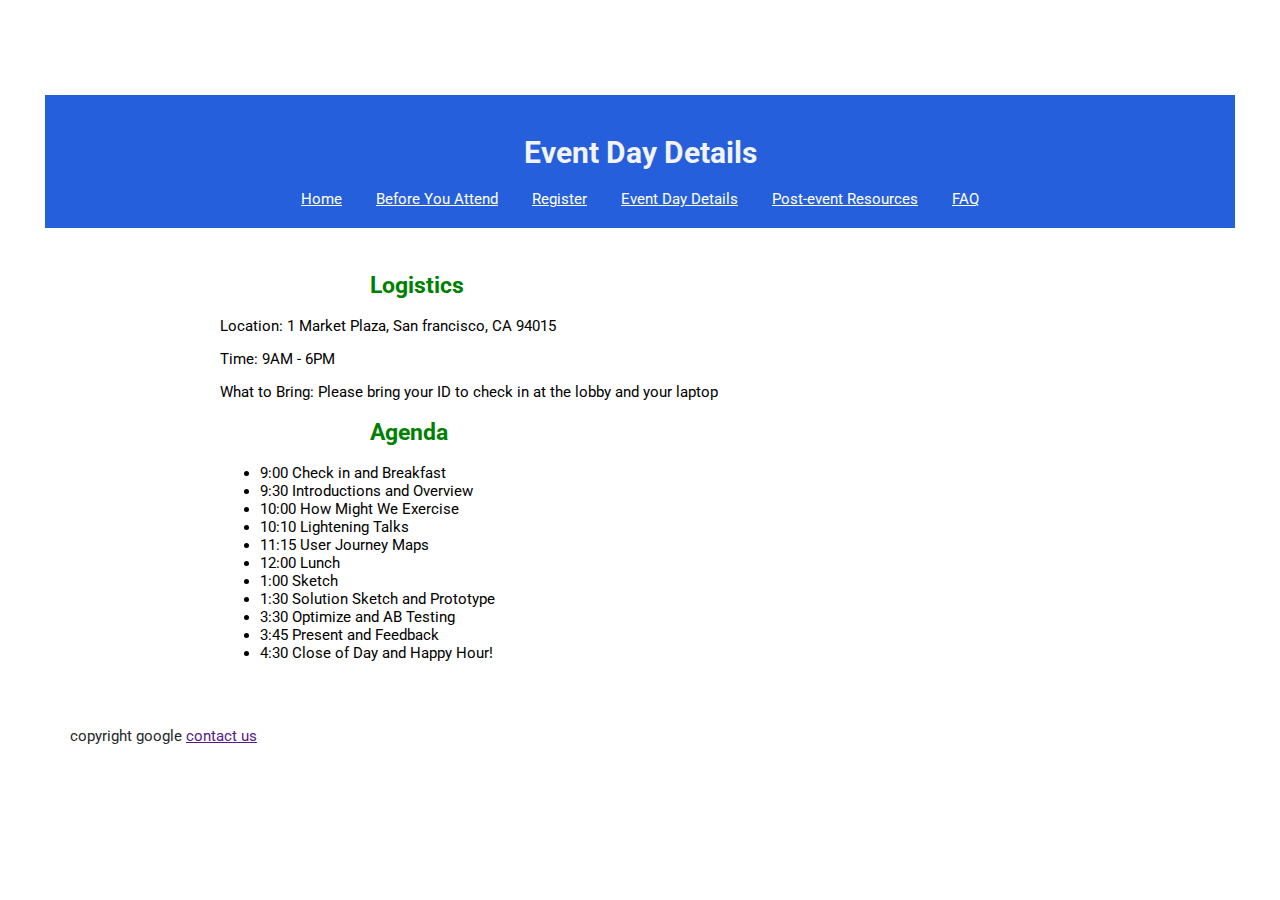
<file: Final_Project/index.html>
<!doctype html>
<html lang="en">
<head>
  <meta charset="utf-8">
  <meta http-equiv="x-ua-compatible" content="ie=edge">
  <meta name="viewport" content="width=device-width, initial-scale=1">
  <title>Mobile UX Design Sprint</title>
  <link rel="apple-touch-icon" href="apple-touch-icon.png">
  <link rel="shortcut icon" href="favicon.ico" type="image/x-icon" />

  <link rel="stylesheet" href="css/normalize.css">
  <link rel="stylesheet" href="css/main.css">
</head>
<body>

  <header>
    <h1>Event Day Details</h1>
  <nav>
    <a href="">Home</a>
    <a href="">Before You Attend</a>
    <a href="">Register</a>
    <a href="">Event Day Details</a>
    <a href="">Post-event Resources</a>
    <a href="">FAQ</a>
</nav>
</header>
<main>
<div class="logistics">
<h2>Logistics</h2>
<div>
  <p>Location: 1 Market Plaza, San francisco, CA 94015</p>
  <p>Time: 9AM - 6PM</p>
  <p>What to Bring: Please bring your ID to check in at the lobby and your laptop</p>
</div>
<div class="Agenda">
<div> <h2>Agenda</h2>
  <ul>
    <li>9:00 Check in and Breakfast</li>
    <li>9:30 Introductions and Overview</li>
    <li>10:00 How Might We Exercise</li>
    <li>10:10 Lightening Talks</li>
    <li>11:15 User Journey Maps</li>
    <li>12:00 Lunch</li>
    <li>1:00 Sketch</li>
    <li>1:30 Solution Sketch and Prototype</li>
    <li>3:30 Optimize and AB Testing</li>
    <li>3:45 Present and Feedback</li>
    <li>4:30 Close of Day and Happy Hour!</li>
  </ul>
  </div>
</main>
<footer>copyright google <a href="">contact us</a></footer>
  <!-- Add your site content here. Keep it pretty and use indentation :) -->

  <!-- HINT: Need to link to another page? Create a file with an html extension in your main project folder. -->
  <!-- Then link to it using an anchor. for example: <a href="blog.html">Blog</a> -->



  <script src="js/jquery-1.12.0.min.js"></script>
  <script src="js/main.js"></script>
</body>
</html>
</file>
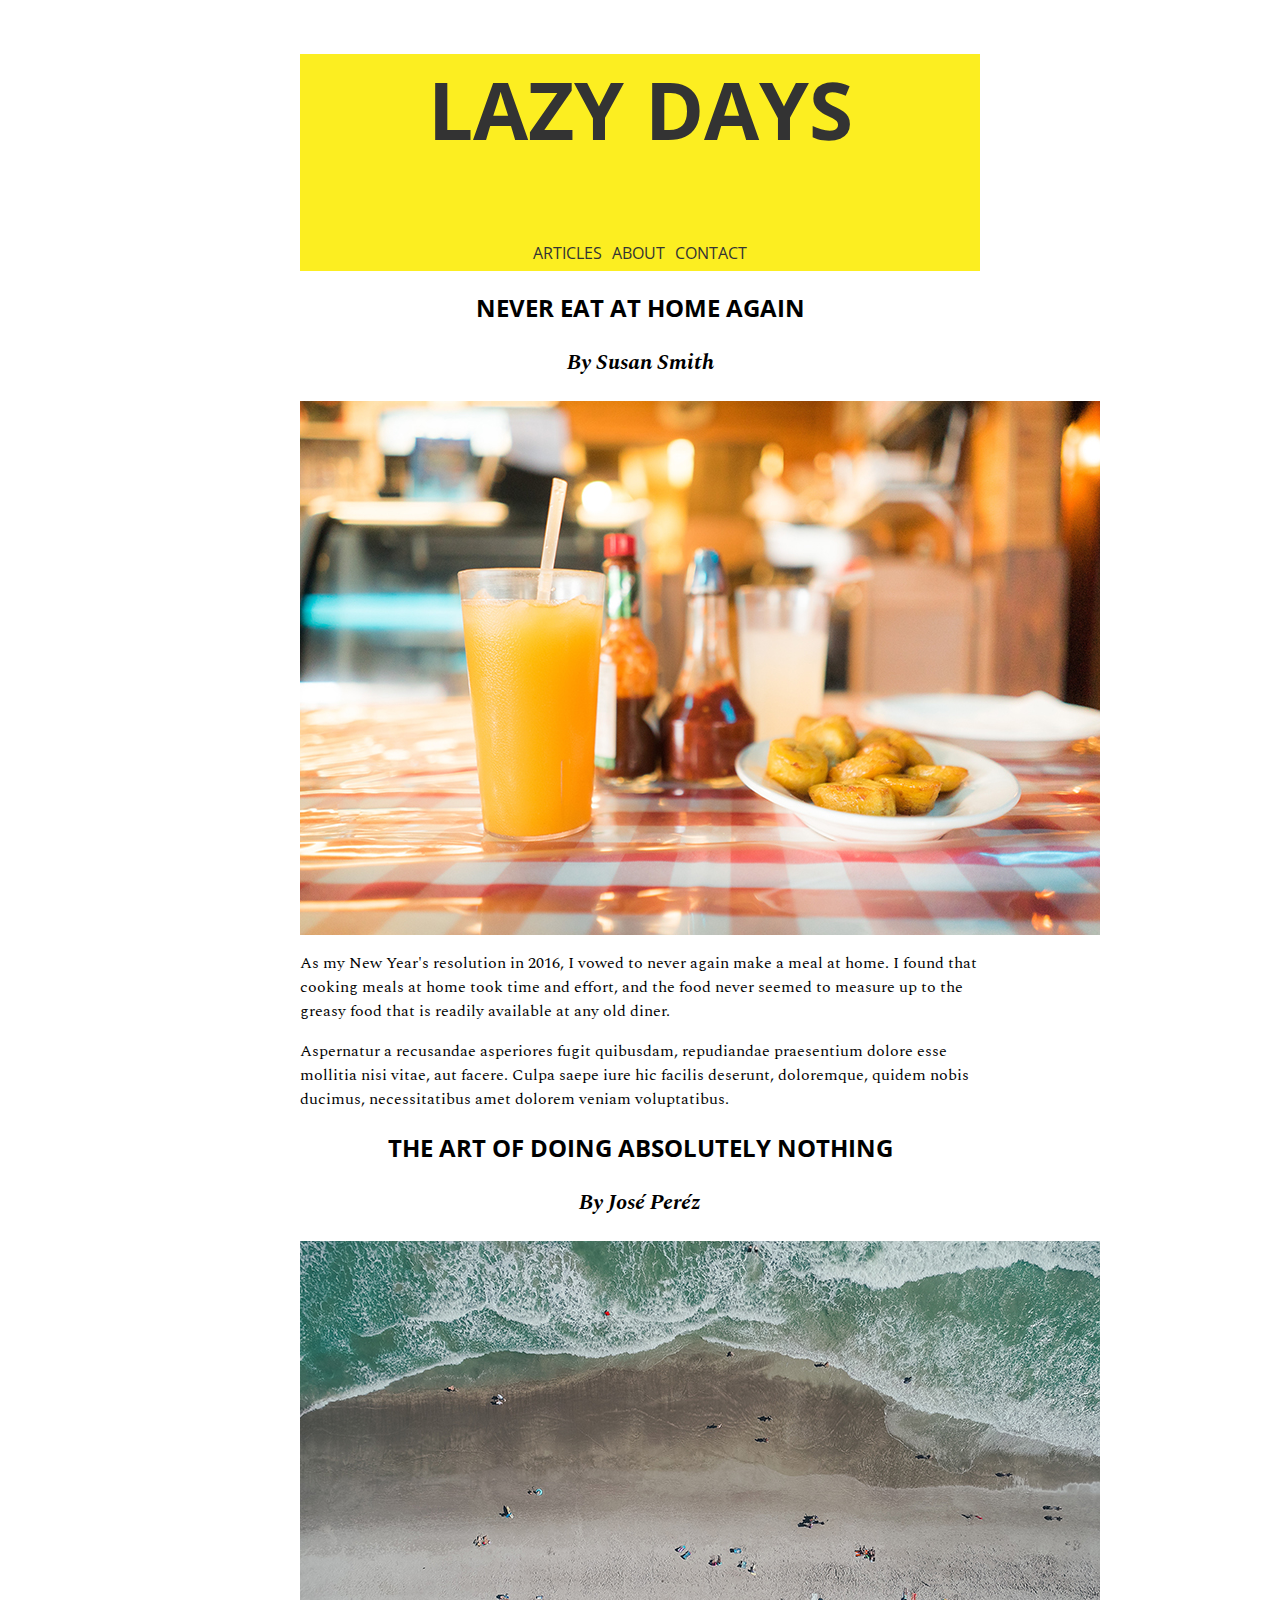
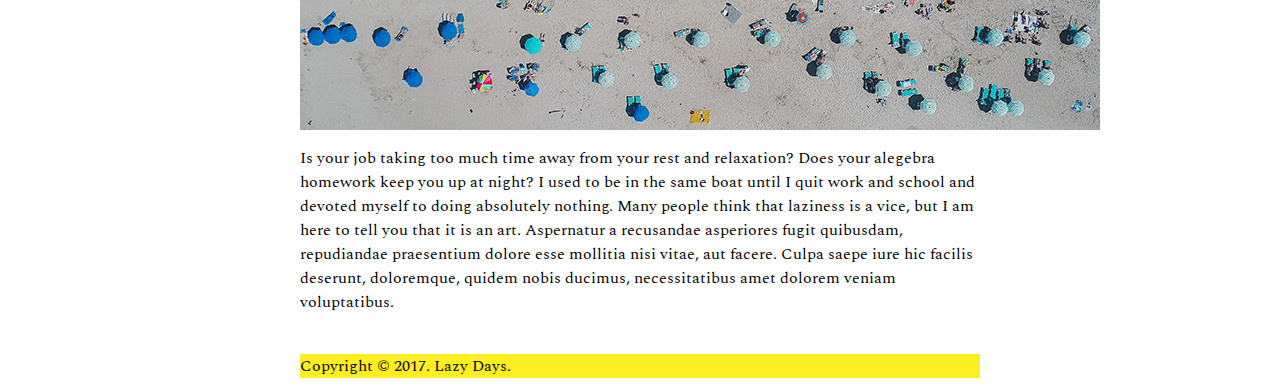
<file: lazy_days/index.html>
<!DOCTYPE html>
<html lang="en">
<head>
  <meta charset="UTF-8">
  <meta name="viewport" content="width=device-width, initial-scale=1.0">
  <meta http-equiv="X-UA-Compatible" content="ie=edge">
  <title>Lazy Days</title>
  <link rel="stylesheet" href="css/style.css">
</head>
<body>
<header>
  <h1>Lazy Days</h1>
    <a href="articles.html">Articles</a>
    <a href="about.html">About</a>
    <a href="contect.html">Contact</a>
</header>

  <h2>Never Eat At Home Again</h2>
  <h3>By Susan Smith</h3>
  <img src="images/diner.jpg" alt="dinner">
  <p>As my New Year's resolution in 2016, I vowed to never again make a meal at home. I found that cooking meals at home took time and effort, and the food never seemed to measure up to the greasy food that is readily available at any old diner.</p>
  <p>  Aspernatur a recusandae asperiores fugit quibusdam, repudiandae praesentium dolore esse mollitia nisi vitae, aut facere. Culpa saepe iure hic facilis deserunt, doloremque, quidem nobis ducimus, necessitatibus amet dolorem veniam voluptatibus.</p>
  <h2>The Art of Doing Absolutely Nothing</h2>
  <h3>By José Peréz</h3>
  <img src="images/beach.jpg" alt="beach">
  <p>
    Is your job taking too much time away from your rest and relaxation? Does your alegebra homework keep you up at night? I used to be in the same boat until I quit work and school and devoted myself to doing absolutely nothing. Many people think that laziness is a vice, but I am here to tell you that it is an art.
    Aspernatur a recusandae asperiores fugit quibusdam, repudiandae praesentium dolore esse mollitia nisi vitae, aut facere. Culpa saepe iure hic facilis deserunt, doloremque, quidem nobis ducimus, necessitatibus amet dolorem veniam voluptatibus.
    <br>
    <br>
</p>
<footer>
    Copyright &copy; 2017. Lazy Days.
  </footer>
</body>
</html>
</file>
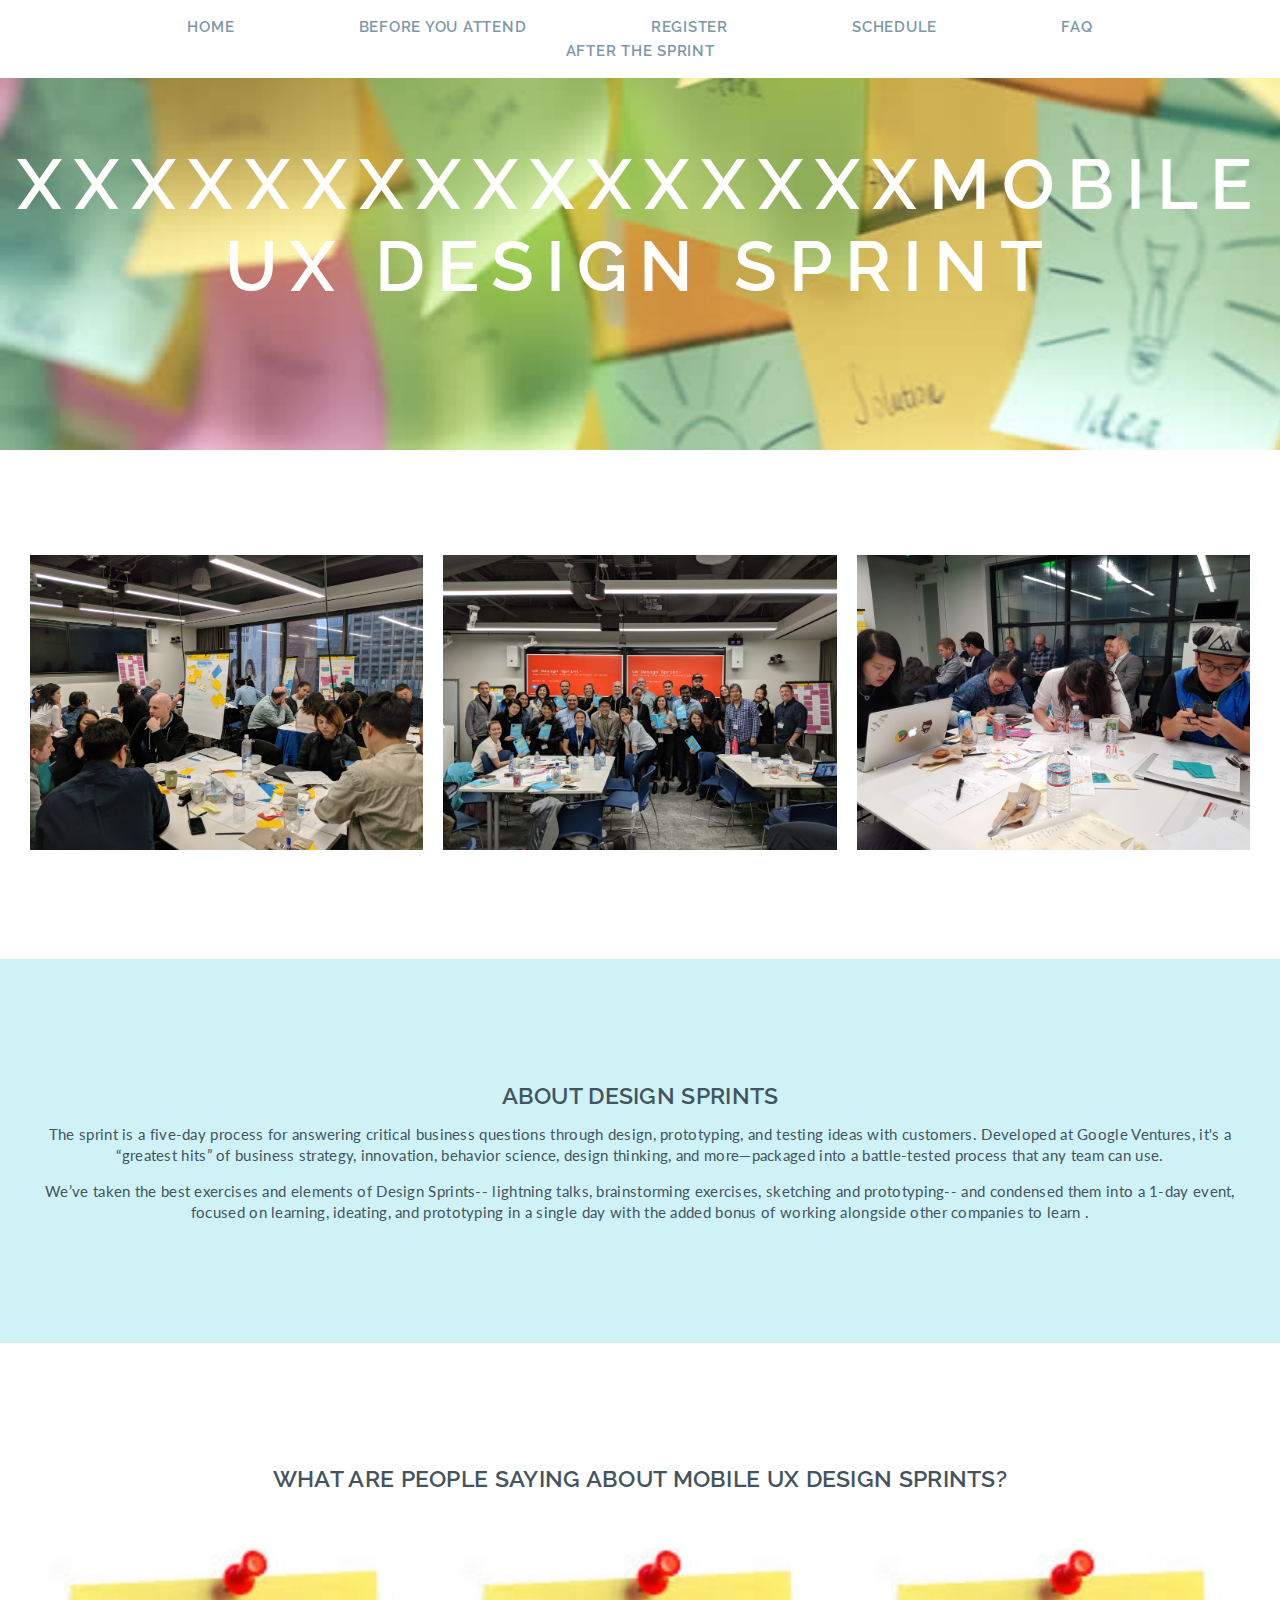
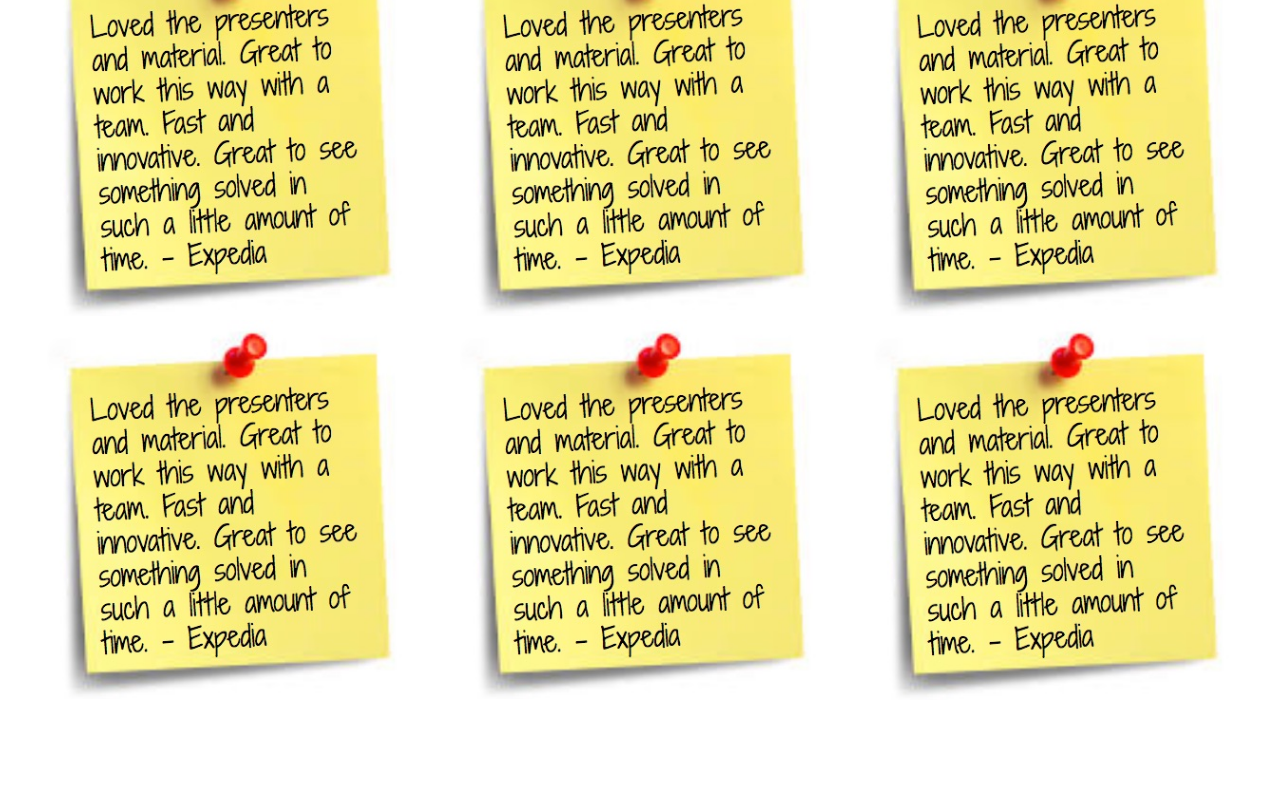
<file: Mobile UX Design Sprint Final Site/index.html>
<!DOCTYPE html>
<html lang="en">
<head>
	<meta charset="UTF-8">
	<title>Mobile UX Design Sprint | Home</title>

	<link href="https://fonts.googleapis.com/css?family=Lato:400,400i|Raleway:500,600" rel="stylesheet">
	<link href="https://maxcdn.bootstrapcdn.com/font-awesome/4.7.0/css/font-awesome.min.css" rel="stylesheet" integrity="sha384-wvfXpqpZZVQGK6TAh5PVlGOfQNHSoD2xbE+QkPxCAFlNEevoEH3Sl0sibVcOQVnN" crossorigin="anonymous">
	<link rel="stylesheet" href="css/style.css">

</head>
<body>

	<header>

		<div>
			<h1>xxxxxxxxxxxxxxxxMobile UX Design Sprint</h1>
		</div>
	</header>
	<nav>
		<a class="hamburger" href=""><i class="fa fa-bars"></i></a>
		<ul>
					<li><a href="index.html">Home</a></li>
					<li><a href="before.html">Before You Attend</a></li>
					<li><a href="registration.html">Register</a></li>
					<li><a href="schedule.html">Schedule</a></li>
					<li><a href="faq.html">FAQ</a></li>
					<li><a href="after.html">After the Sprint</a></li>

				</ul>
	</nav>
	<section>
		<div class="grid-wrapper articles">
			<article class="col-third">
				<img src="images/sprint2.jpg" alt="">
			</article>
			<article>
				<img src="images/sprintgroup.jpg" alt="">
			</article>
			<article>
				<img src="images/sprint3.jpg" alt="">
			</article>
		</div>
	</section>
	<section id="about" class="callout about">
		<div class="wrap">
			<h2>About Design Sprints</h2>
			<p>The sprint is a five-day process for answering critical business questions through design, prototyping, and testing ideas with customers. Developed at Google Ventures, it's a “greatest hits” of business strategy, innovation, behavior science, design thinking, and more—packaged into a battle-tested process that any team can use.</p>
			<p>We’ve taken the best exercises and elements of Design Sprints-- lightning talks, brainstorming exercises, sketching and prototyping-- and condensed them into a 1-day event, focused on learning, ideating, and prototyping in a single day with the added bonus of working alongside other companies to learn .</p>

		</div>
	</section>
	<section id="gallery">
		<div class="wrap">
			<h2>What are people saying about mobile UX design sprints?</h2>
			<div class="grid-wrapper">
				<div>
					<img src="images/postitquote.jpg" alt="">
					<img src="images/postitquote.jpg" alt="">
				</div>
				<div>
					<img src="images/postitquote.jpg" alt="">
					<img src="images/postitquote.jpg" alt="">
				</div>
				<div>
					<img src="images/postitquote.jpg" alt="">
					<img src="images/postitquote.jpg" alt="">
				</div>
			</div>

		</div>
	</section>

	<script
  src="http://code.jquery.com/jquery-3.2.1.min.js"
  integrity="sha256-hwg4gsxgFZhOsEEamdOYGBf13FyQuiTwlAQgxVSNgt4="
  crossorigin="anonymous"></script>
 <script src="js/main.js"></script>


</body>
</html>
</file>
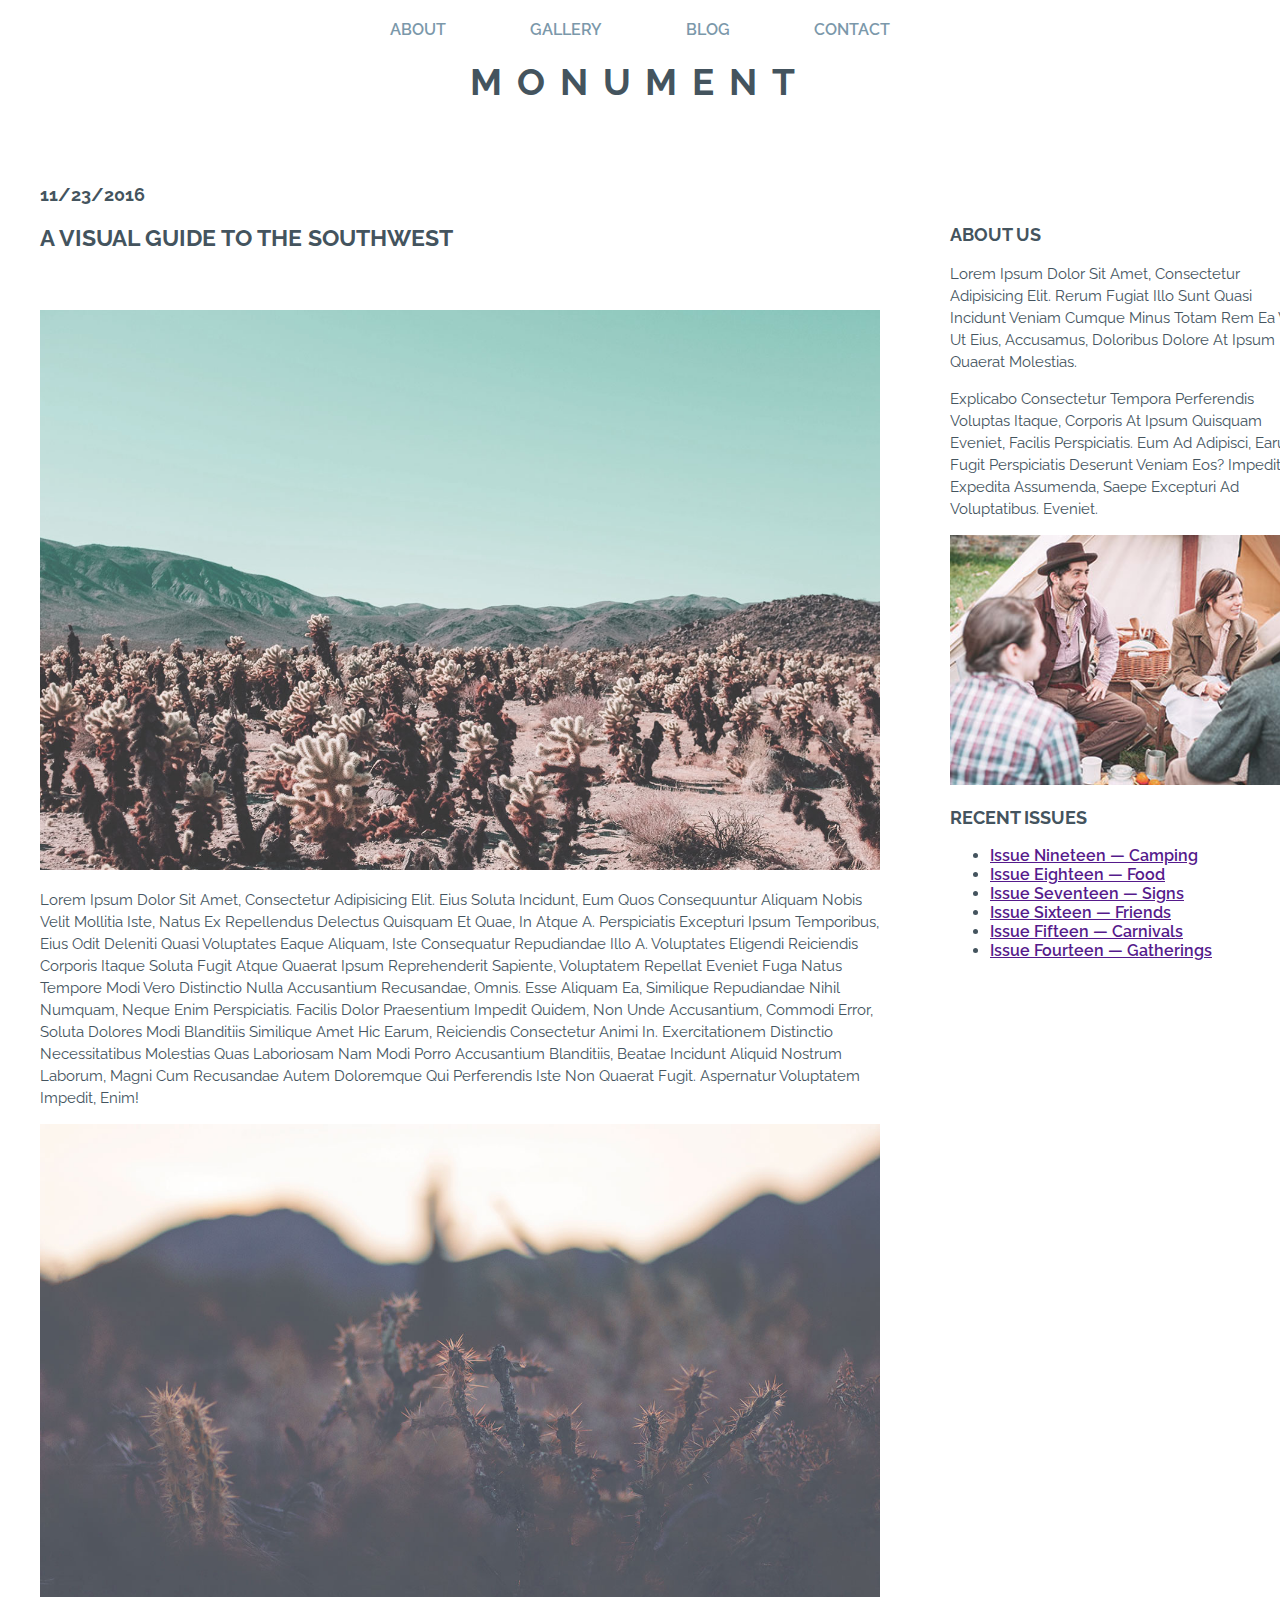
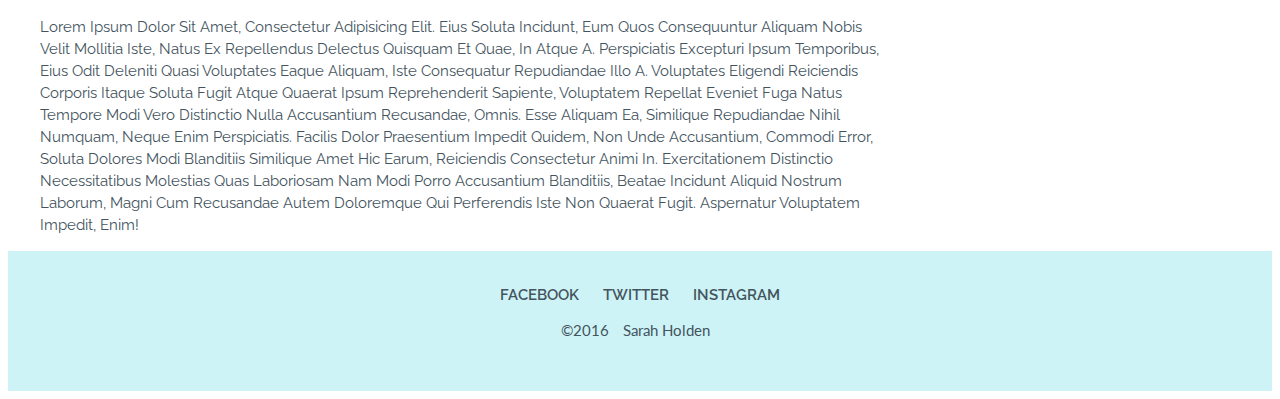
<file: monument_blog/index.html>
<!DOCTYPE html>
<html lang="en">
<head>
	<meta charset="UTF-8">
	<title>My Monument | Blog</title>

	<!-- Add your Google Fonts link here! -->

	<link rel="stylesheet" href="css/style.css">
</head>

<body>
	<nav>
		<a href="#">About</a>
		<a href="#">Gallery</a>
		<a href="#">Blog</a>
		<a href="#">Contact</a>
	</nav>

	<header>
			<h1><a href="#">Monument</a></h1>
	</header>

<main>
	<div class="container">
		<div class="wrapper">
			<div class="article">
<article>
		<h3>11/23/2016</h3>
				<h2>A Visual Guide to the Southwest</h2>
				<img src="images/blog_1.jpg" alt="desert">
		<p>Lorem ipsum dolor sit amet, consectetur adipisicing elit. Eius soluta incidunt, eum quos consequuntur aliquam nobis velit mollitia iste, natus ex repellendus delectus quisquam et quae, in atque a. Perspiciatis excepturi ipsum temporibus, eius odit deleniti quasi voluptates eaque aliquam, iste consequatur repudiandae illo a. Voluptates eligendi reiciendis corporis itaque soluta fugit atque quaerat ipsum reprehenderit sapiente, voluptatem repellat eveniet fuga natus tempore modi vero distinctio nulla accusantium recusandae, omnis. Esse aliquam ea, similique repudiandae nihil numquam, neque enim perspiciatis. Facilis dolor praesentium impedit quidem, non unde accusantium, commodi error, soluta dolores modi blanditiis similique amet hic earum, reiciendis consectetur animi in. Exercitationem distinctio necessitatibus molestias quas laboriosam nam modi porro accusantium blanditiis, beatae incidunt aliquid nostrum laborum, magni cum recusandae autem doloremque qui perferendis iste non quaerat fugit. Aspernatur voluptatem impedit, enim!</p>
		<img src="images/blog_2.jpg" alt="cactus">
		<p>Lorem ipsum dolor sit amet, consectetur adipisicing elit. Eius soluta incidunt, eum quos consequuntur aliquam nobis velit mollitia iste, natus ex repellendus delectus quisquam et quae, in atque a. Perspiciatis excepturi ipsum temporibus, eius odit deleniti quasi voluptates eaque aliquam, iste consequatur repudiandae illo a. Voluptates eligendi reiciendis corporis itaque soluta fugit atque quaerat ipsum reprehenderit sapiente, voluptatem repellat eveniet fuga natus tempore modi vero distinctio nulla accusantium recusandae, omnis. Esse aliquam ea, similique repudiandae nihil numquam, neque enim perspiciatis. Facilis dolor praesentium impedit quidem, non unde accusantium, commodi error, soluta dolores modi blanditiis similique amet hic earum, reiciendis consectetur animi in. Exercitationem distinctio necessitatibus molestias quas laboriosam nam modi porro accusantium blanditiis, beatae incidunt aliquid nostrum laborum, magni cum recusandae autem doloremque qui perferendis iste non quaerat fugit. Aspernatur voluptatem impedit, enim!</p>
	</article>
</div>

<div id="about">
		<h3>About Us</h3>
		<p>Lorem ipsum dolor sit amet, consectetur adipisicing elit. Rerum fugiat illo sunt quasi incidunt veniam cumque minus totam rem ea vel ut eius, accusamus, doloribus dolore at ipsum quaerat molestias.</p>
		<p>Explicabo consectetur tempora perferendis voluptas itaque, corporis at ipsum quisquam eveniet, facilis perspiciatis. Eum ad adipisci, earum fugit perspiciatis deserunt veniam eos? Impedit expedita assumenda, saepe excepturi ad voluptatibus. Eveniet.</p>
		<img src="images/about.jpg" alt="ranch">
		<h3>Recent Issues</h3>
		<ul>
			<li><a href="">Issue Nineteen &mdash; Camping</a></li>
			<li><a href="">Issue Eighteen &mdash; Food</a></li>
			<li><a href="">Issue Seventeen &mdash; Signs</a></li>
			<li><a href="">Issue Sixteen &mdash; Friends</a></li>
			<li><a href="">Issue Fifteen &mdash; Carnivals</a></li>
			<li><a href="">Issue Fourteen &mdash; Gatherings</a></li>
		</ul>
</div>
</div>
</div>
</main>

	<footer>
		<a href="">Facebook</a>
		<a href="">Twitter</a>
		<a href="">Instagram</a>

		<p>&copy;2016 <a href="">Sarah Holden</a></p>
	</footer>

</body>
</html>
</file>
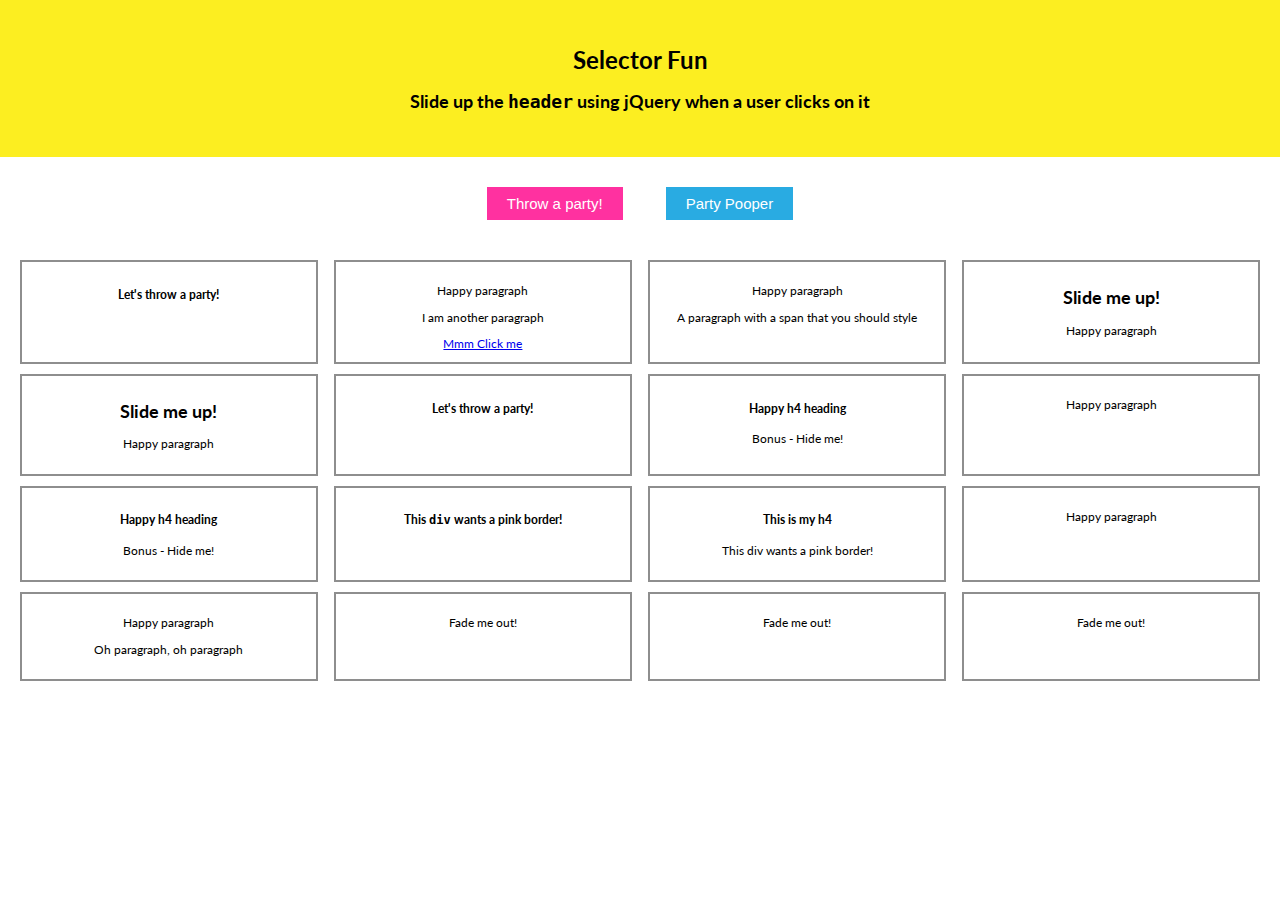
<file: select_fun/index.html>
<!DOCTYPE html>
<html lang="en">
<head>
	<meta charset="utf-8">
	<title>Select Fun!</title>
	<link rel="stylesheet" href="css/style.css">

</head>
<body>

	<header>
		<h1>Selector Fun</h1>
		<h2>Slide up the <code>header</code> using jQuery when a user clicks on it</h2>
	</header>

	<button id="party-time">Throw a party!</button>
	<button id="reset">Party Pooper</button>
	<section id="boxes" class="boring">
		<section class="row" id="row1">
			<div class="box add-para" id="box1">
				<h4>Let's throw a party!</h4>
			</div>

			<article class="box" id="box2">
				<p>Happy paragraph</p>
				<p>I am another paragraph</p>
				<a href="#">Mmm Click me</a>
			</article>

			<div class="box" id="box3">
				<p>Happy paragraph</p>
				<p>A paragraph with a <span>span that you should style</span></p>
			</div>

			<div class="box" id="box4">
				<h2>Slide me up!</h2>
				<p>Happy paragraph</p>
			</div>
		</section>

		<section class="row" id="row2">

			<div class="box" id="box5">
				<h2>Slide me up!</h2>
				<p>Happy paragraph</p>
			</div>

			<article class="box add-para" id="box6">
				<h4>Let's throw a party!</h4>
			</article>

			<article class="box" id="box7">
				<h4>Happy h4 heading</h4>
				<p>Bonus - Hide me!</p>
			</article>

			<div class="box" id="box8">
				<p>Happy paragraph</p>
			</div>
		</section>

		<section class="row" id="row3">

			<article class="box" id="box9">
				<h4>Happy h4 heading</h4>
				<p>Bonus - Hide me!</p>
			</article>

			<div class="box add-para" id="box10">
				<h4>This <code>div</code> wants a pink border!</h4>
			</div>

			<div class="box" id="box11">
				<h4>This is my h4</h4>
				<p>This div wants a pink border!</p>
			</div>

			<article class="box" id="box12">
				<p>Happy paragraph</p>
			</article>

		</section>

		<section class="row" id="row4">

			<article class="box purplebox" id="box14">
				<p>Happy paragraph</p>
				<p>Oh paragraph, oh paragraph</p>
			</article>

			<div class="box" id="box13">
				<p>Fade me out!</p>
			</div>

			<div class="box" id="box15">
				<p>Fade me out!</p>
			</div>

			<div class="box" id="box16">
				<p>Fade me out!</p>
			</div>
		</section>
	</section>

	<footer>
		<p>I am hidden, but I want to be shown when the anchor in box2 is clicked</p>
	</footer>

	<script
  src="http://code.jquery.com/jquery-3.2.1.min.js"
  integrity="sha256-hwg4gsxgFZhOsEEamdOYGBf13FyQuiTwlAQgxVSNgt4="
  crossorigin="anonymous"></script>
	<script src="js/main.js"></script>
</body>
</html>
</file>
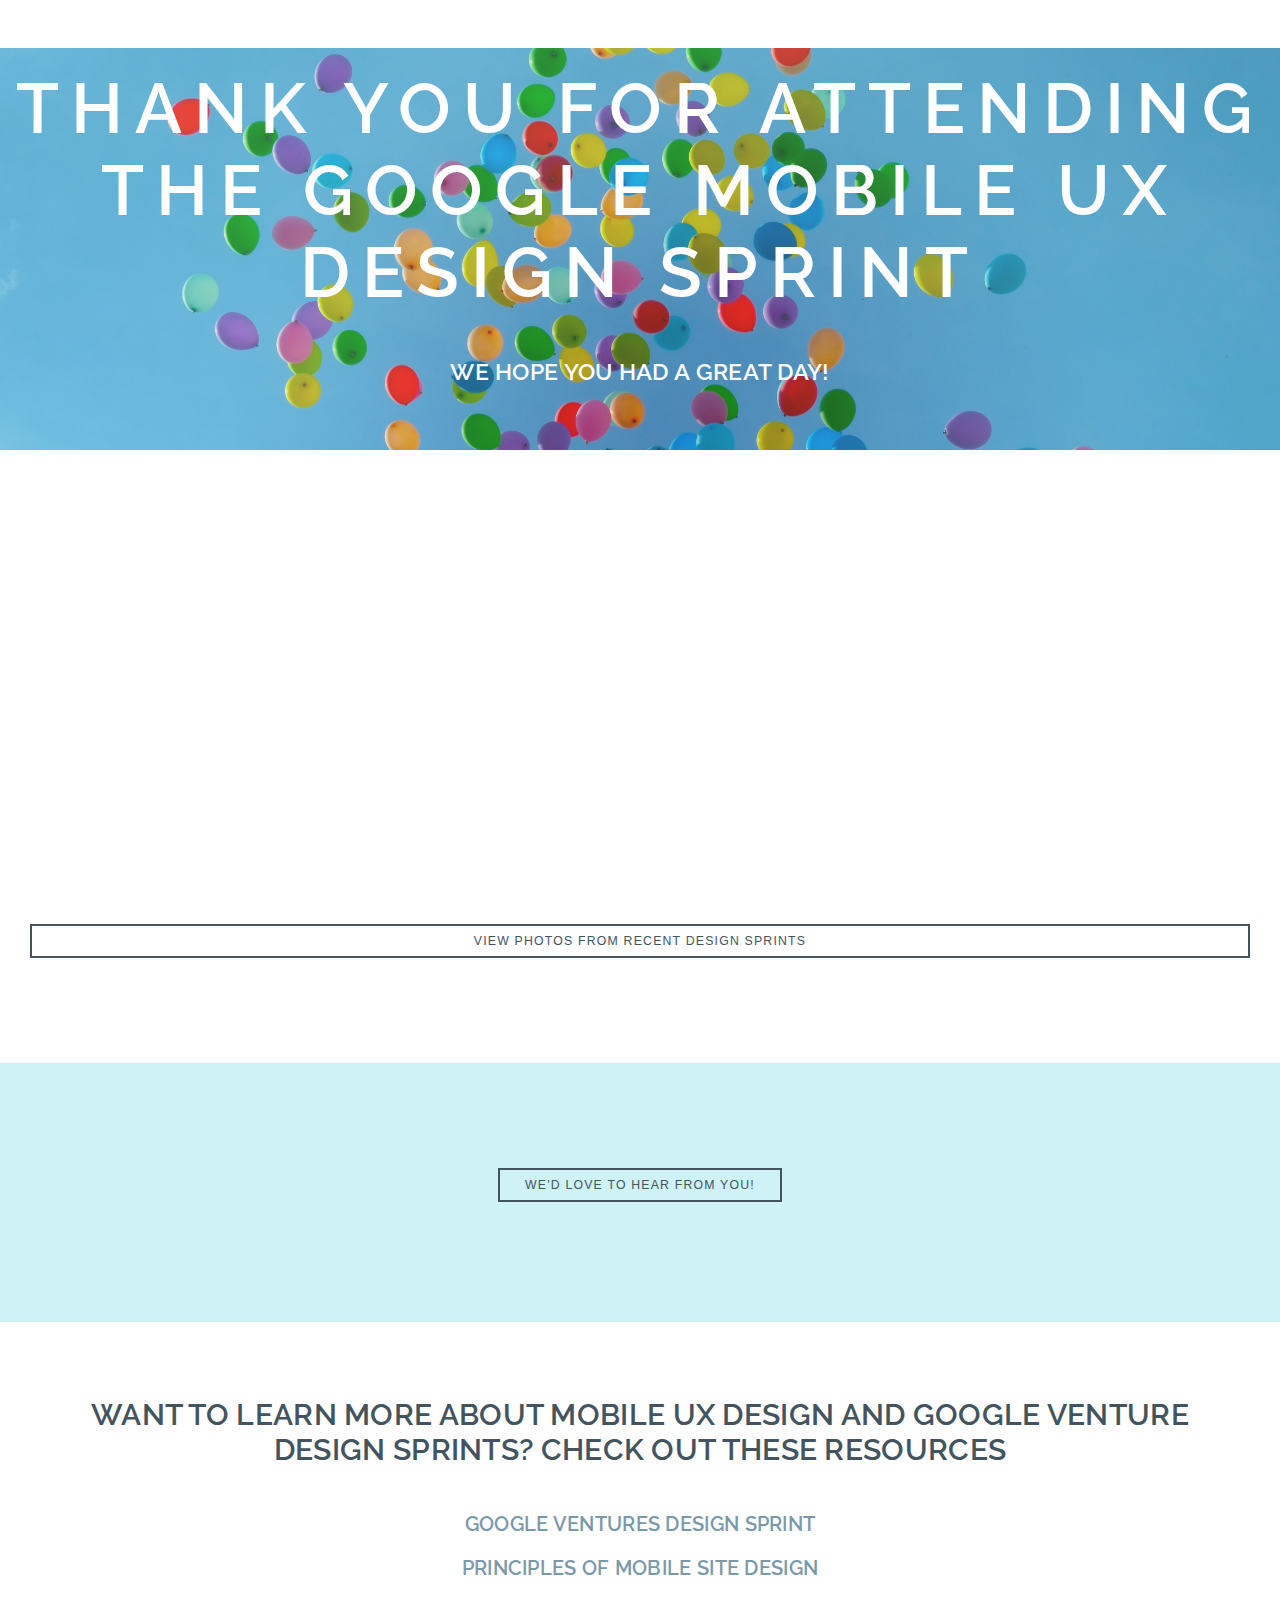
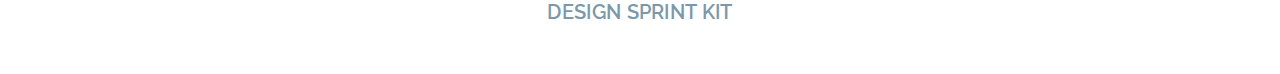
<file: Mobile UX Design Sprint Final Site/after.html>
<!DOCTYPE html>
<html lang="en">
<head>
	<meta charset="UTF-8">
	<title>Mobile UX Design Sprint | Home</title>

	<link href="https://fonts.googleapis.com/css?family=Lato:400,400i|Raleway:500,600" rel="stylesheet">
	<link href="https://maxcdn.bootstrapcdn.com/font-awesome/4.7.0/css/font-awesome.min.css" rel="stylesheet" integrity="sha384-wvfXpqpZZVQGK6TAh5PVlGOfQNHSoD2xbE+QkPxCAFlNEevoEH3Sl0sibVcOQVnN" crossorigin="anonymous">
	<link rel="stylesheet" href="css/style.css">
	  <link rel="stylesheet" href="css/after.css">

</head>
<body>

	<header>

		<div>
			<h1> Thank you for attending the Google Mobile UX Design Sprint</h1>
			<h2>We hope you had a great day!</h2>
		</div>
	</header>
	<nav>
		<a class="hamburger" href=""><i class="fa fa-bars"></i></a>
    <ul>
    			<li><a href="index.html">Home</a></li>
    			<li><a href="before.html">Before You Attend</a></li>
    			<li><a href="registration.html">Register</a></li>
    			<li><a href="schedule.html">Schedule</a></li>
    			<li><a href="faq.html">FAQ</a></li>
    			<li><a href="after.html">After the Sprint</a></li>

    		</ul>

	</nav>
	<section>
		<div class="grid-wrapper articles">
			<article class="video">
			<iframe width="560" height="315" src="https://www.youtube.com/embed/me8ARWRsg9w" frameborder="0" gesture="media" allow="encrypted-media" allowfullscreen></iframe>
			</article>

			<button class="view-photos"> View Photos from Recent Design Sprints</button>

<a id="photo" href="https://photos.google.com/share/AF1QipNn8odNc4-NHmsV4RbBXcZprfuD4wXlDRpEsilvWExGGdyVfZ1WBt_Ql_bZjoBviw?key=ZHdIWDNIU2pfRE1GMVNXd1hkWkxPelZhMGl2Q05B">Design Sprint Photo Album</a>
		</div>
	</section>
	<section id="feedback" class="callout feedback">
		<div class="wrap">
			<button class="survey">We'd love to hear from you!</button>
			<p class="feedback-form">In order to continue improving and making Design Sprints even better, please take a moment to fill out our survey by clicking <a href="https://docs.google.com/forms/d/e/1FAIpQLSfHoedBpG-XBqdgOAG7CAClUMQ9MBTc1vEhhyiYQHMKjTqGZg/viewform?usp=sf_link"> HERE </a>. </p>
			<p></p>

		</div>
	</section>
	<section id="gallery">
		<div class="wrap">
			<h2>Want to learn more about Mobile UX Design and Google Venture Design Sprints? Check out these resources</h2>
			<div class="grid-wrapper">
				<div>
					<a href="http://www.gv.com/sprint/">Google Ventures Design Sprint</a>
				</div>
				<div>
					<a href="https://www.thinkwithgoogle.com/marketing-resources/experience-design/principles-mobile-site-design-delight-users-drive-conversions/">Principles of Mobile Site Design</a>
				</div>
				<div>
					<a href="https://designsprintkit.withgoogle.com/">Design Sprint Kit</a>
				</div>
			</div>

		</div>
	</section>
	<script
  src="http://code.jquery.com/jquery-3.2.1.min.js"
  integrity="sha256-hwg4gsxgFZhOsEEamdOYGBf13FyQuiTwlAQgxVSNgt4="
  crossorigin="anonymous"></script>
		<script src="js/main.js"></script>

</body>
</html>
</file>
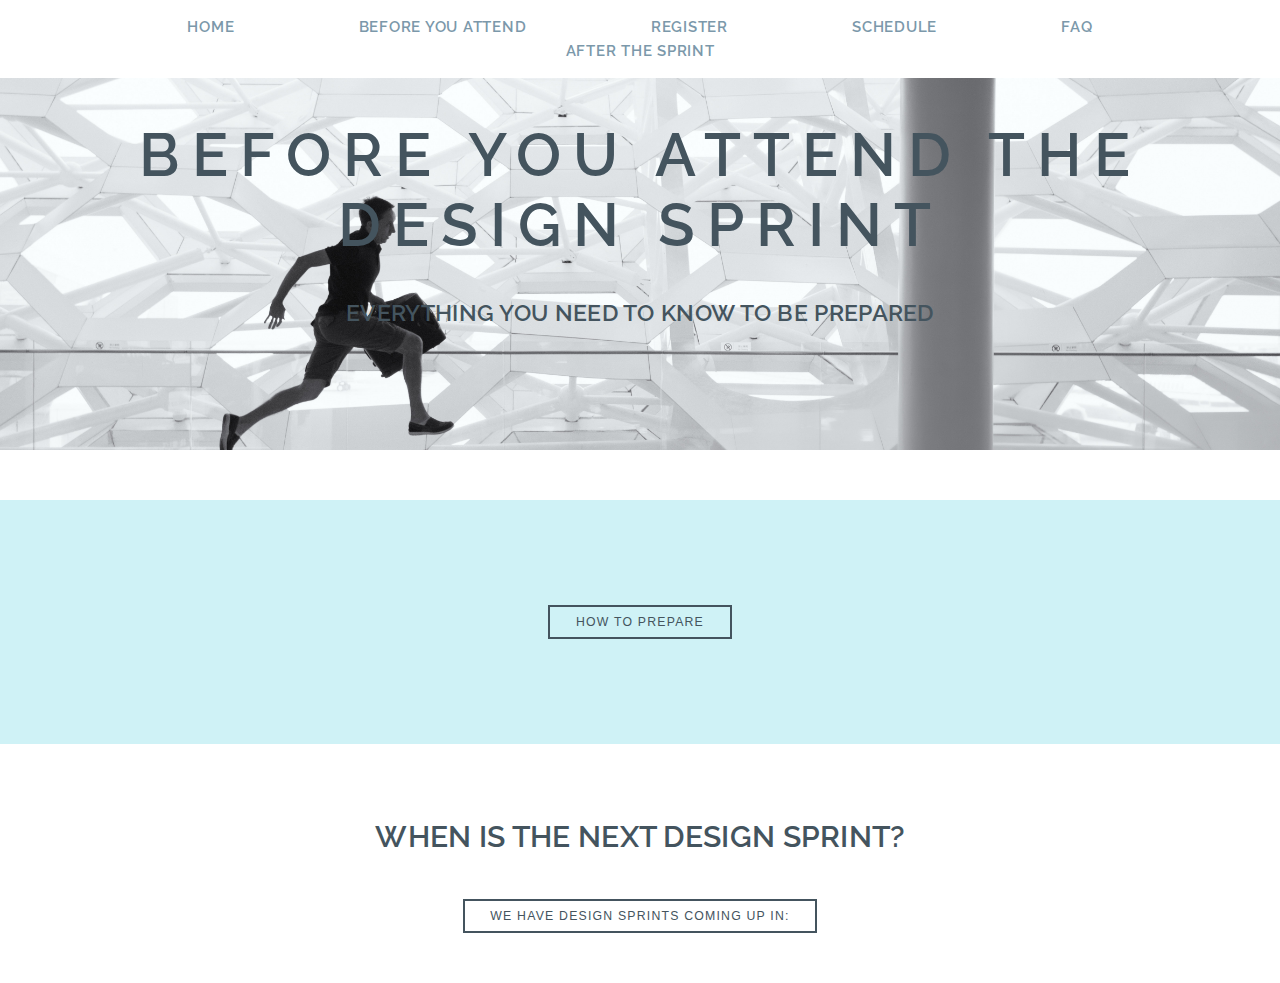
<file: Mobile UX Design Sprint Final Site/before.html>
<!DOCTYPE html>
<html lang="en">
<head>
	<meta charset="UTF-8">
	<title>Mobile UX Design Sprint | Home</title>

	<link href="https://fonts.googleapis.com/css?family=Lato:400,400i|Raleway:500,600" rel="stylesheet">
	<link href="https://maxcdn.bootstrapcdn.com/font-awesome/4.7.0/css/font-awesome.min.css" rel="stylesheet" integrity="sha384-wvfXpqpZZVQGK6TAh5PVlGOfQNHSoD2xbE+QkPxCAFlNEevoEH3Sl0sibVcOQVnN" crossorigin="anonymous">
	<link rel="stylesheet" href="css/style.css">
	<link rel="stylesheet" href="css/before.css">

</head>
<body>
	<header>
		<div>
			<h1>Before you attend the Design Sprint</h1>
			<h2>Everything you need to know to be prepared</h2>
		</div>
	</header>
	<nav>
		<a class="hamburger" href=""><i class="fa fa-bars"></i></a>
    <ul>
          <li><a href="index.html">Home</a></li>
          <li><a href="before.html">Before You Attend</a></li>
          <li><a href="registration.html">Register</a></li>
          <li><a href="schedule.html">Schedule</a></li>
          <li><a href="faq.html">FAQ</a></li>
          <li><a href="after.html">After the Sprint</a></li>

        </ul>
	</nav>

	<section id="about" class="callout about">
		<div class="wrap">
			<button class="how-to-prepare"> How to Prepare </button>
			<p class="prepare">All you need to bring with you is a laptop (if you use online programs for design such as sketch), a few of your design/marketing/devleoper colleagues, and an open mind. Throughout the day, we will walk through exercises that should hopefully lead to expansive thinking. </p>
			<p class ="prepare" >Please also come prepared with your event pre-work so we can make the most of our time together throughout the day.  The day will be very interactive so participation and feedback is extremely encouraged! </p>

		</div>
	</section>
	<section id="gallery">
		<div class="wrap">
			<h2>When is the next Design Sprint?</h2>
			<div class="grid-wrapper">
				<div>
					<button class="coming-up"> We have Design Sprints coming up in: </button>
					<ul class="location">New York, NY - February 2018</ul>
					<ul class="location">San Francisco, CA - March 2018</ul>
					<ul class="location">Chicago, IL - June 2018</ul>
				</div>

			</div>
		</section>
		<script
		src="http://code.jquery.com/jquery-3.2.1.min.js"
		integrity="sha256-hwg4gsxgFZhOsEEamdOYGBf13FyQuiTwlAQgxVSNgt4="
		crossorigin="anonymous"></script>
		<script src="js/main.js"></script>
	</body>
	</html>
</file>
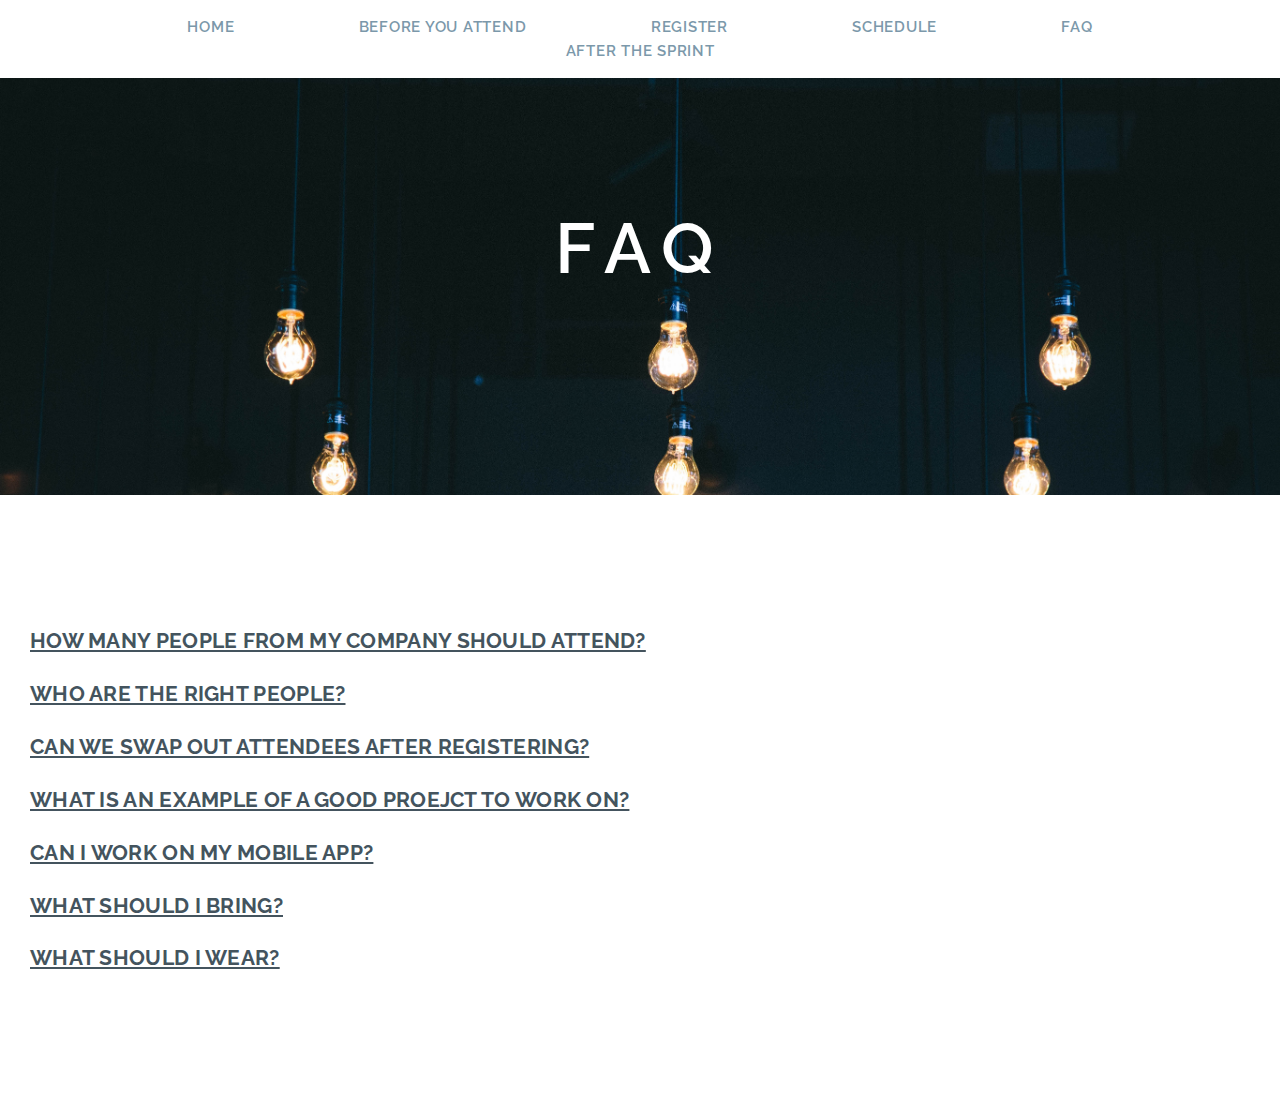
<file: Mobile UX Design Sprint Final Site/faq.html>
<!DOCTYPE html>
<html lang="en">
<head>
	<meta charset="UTF-8">
	<title>FAQ</title>

	<link href="https://fonts.googleapis.com/css?family=Lato:400,400i|Raleway:500,600" rel="stylesheet">
	<link href="https://maxcdn.bootstrapcdn.com/font-awesome/4.7.0/css/font-awesome.min.css" rel="stylesheet" integrity="sha384-wvfXpqpZZVQGK6TAh5PVlGOfQNHSoD2xbE+QkPxCAFlNEevoEH3Sl0sibVcOQVnN" crossorigin="anonymous">
	<link rel="stylesheet" href="css/style.css">
  <link rel="stylesheet" href="css/faq.css">

</head>
<body>
	<header>
		<div>
			<h1><a href="">FAQ</a></h1>
		</div>
	</header>
	<nav>
		<a class="hamburger" href=""><i class="fa fa-bars"></i></a>
		<ul>
					<li><a href="index.html">Home</a></li>
					<li><a href="before.html">Before You Attend</a></li>
					<li><a href="registration.html">Register</a></li>
					<li><a href="schedule.html">Schedule</a></li>
					<li><a href="faq.html">FAQ</a></li>
					<li><a href="after.html">After the Sprint</a></li>

				</ul>
	</nav>
	<section id="FAQ" class="FAQ list">
		<div class="wrap">
    <h4 class="whoq">How many people from my company should attend?</h4>
    <p class="whoa">Ideally 3 or 4 people. (The minimum is 2 and the maximum is 5.)</p>

    <h4 class="peopleq">Who are the right people?</h4>
    <p class="peoplea">Whoever you need in the room to make decisions and designs for the mobile web. That can include mobile designers and UX, mobile developers, product managers, or marketing.</p>

    <h4 class="swapq">Can we swap out attendees after registering?</h4>
    <p class="swapa">Yes, no problem at all, just shoot us an email to let us know</p>

    <h4 class="projectq">What is an example of a good proejct to work on?</h4>
    <p class="projecta">The focus of this sprint is improving your conversion flow. Many clients choose to work on optimization an application form or checkout process, while some work on the education and section portion. Either way, we suggest focusin gon either new users or upsells, not a logged in user expereicne</p>

		<h4 class="appq">Can I work on my mobile app?</h4>
		<p class="appa">The content will be 100% focused on mobile web, so mobile app projects aren't a good fit for this event</p>

		<h4 class="bringq">What should I bring?</h4>
		<p class="bringa">Please bring an ID to check in and your laptop with whatever design software you'd like to use for prototyping. Otherwise we'll have everything you need, including chargers, paper/pens, food and drinks, etc.</p>

		<h4 class="wearq">What should I wear?</h4>
		<p class="weara">We're pretty casual at Google so wear whatever you're comfortable in! (Jeans are usually a safe bet)</p>
</section>

<script
src="http://code.jquery.com/jquery-3.2.1.min.js"
integrity="sha256-hwg4gsxgFZhOsEEamdOYGBf13FyQuiTwlAQgxVSNgt4="
crossorigin="anonymous"></script>
<script src="js/main.js"></script>


</body>
</file>
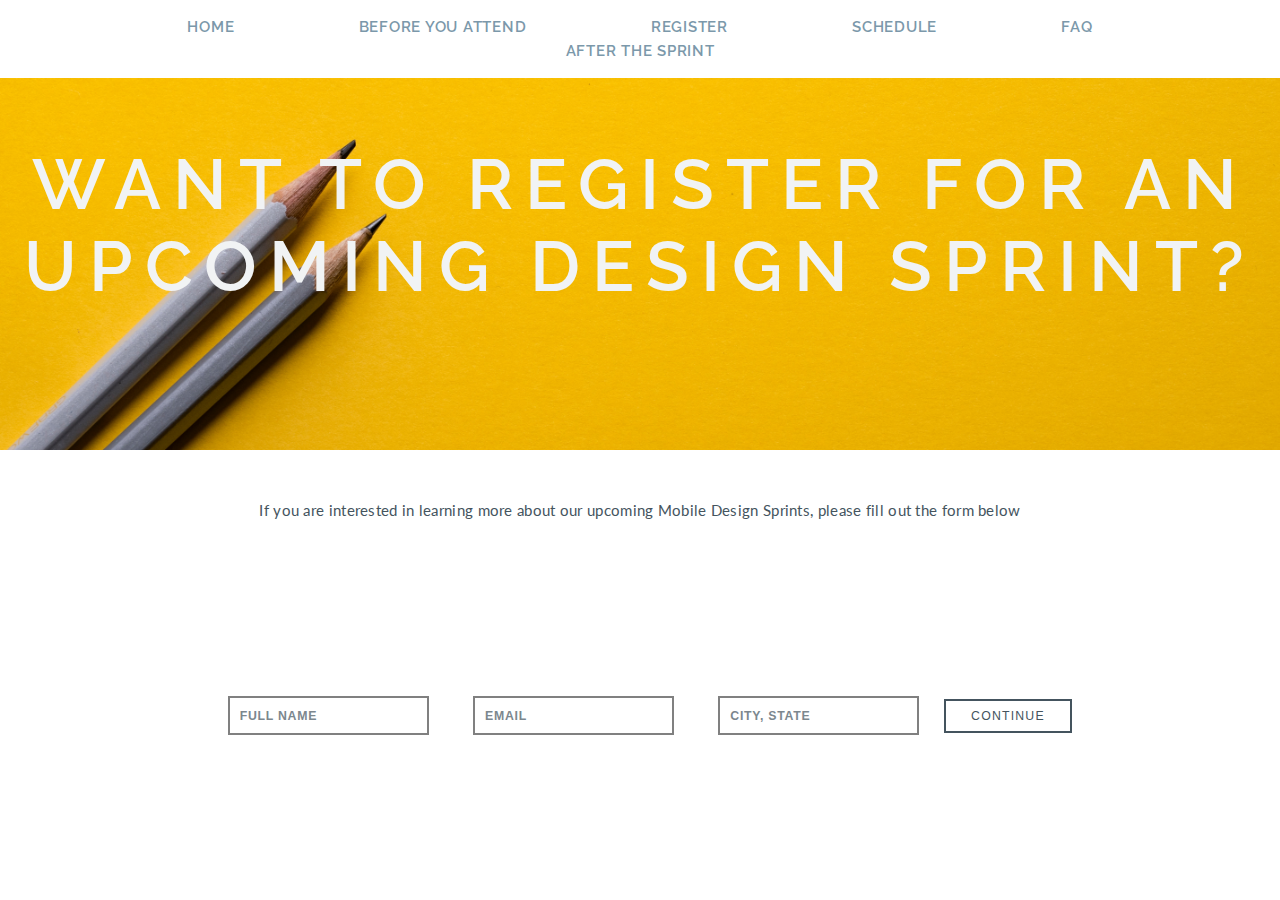
<file: Mobile UX Design Sprint Final Site/registration.html>
<!DOCTYPE html>
<html lang="en">
<head>
	<meta charset="UTF-8">
	<title>Mobile UX Design Sprint | Home</title>

	<link href="https://fonts.googleapis.com/css?family=Lato:400,400i|Raleway:500,600" rel="stylesheet">
	<link href="https://maxcdn.bootstrapcdn.com/font-awesome/4.7.0/css/font-awesome.min.css" rel="stylesheet" integrity="sha384-wvfXpqpZZVQGK6TAh5PVlGOfQNHSoD2xbE+QkPxCAFlNEevoEH3Sl0sibVcOQVnN" crossorigin="anonymous">
	<link rel="stylesheet" href="css/style.css">
	<link rel="stylesheet" href="css/register.css">

</head>
<body>

	<header>

		<div>
			<h1><a href="">Want to register for an upcoming Design Sprint? </a></h1>

		</div>
	</header>
	<nav>
		<a class="hamburger" href=""><i class="fa fa-bars"></i></a>
		<ul>
    			<li><a href="index.html">Home</a></li>
    			<li><a href="before.html">Before You Attend</a></li>
    			<li><a href="registration.html">Register</a></li>
    			<li><a href="schedule.html">Schedule</a></li>
    			<li><a href="faq.html">FAQ</a></li>
    			<li><a href="after.html">After the Sprint</a></li>

    		</ul>
	</nav>
<p>If you are interested in learning more about our upcoming Mobile Design Sprints, please fill out the form below</p>
	<section>
		<form action="">
			<input type="text" name="Full Name" placeholder= "Full name">
				<input type="email" name="e-mail" placeholder= "email">
				<input type="text" name="Location" placeholder= "City, State">

<button type="submit">continue </button>
		</form>

		<script
	  src="http://code.jquery.com/jquery-3.2.1.min.js"
	  integrity="sha256-hwg4gsxgFZhOsEEamdOYGBf13FyQuiTwlAQgxVSNgt4="
	  crossorigin="anonymous"></script>
			<script src="js/main.js"></script>
</body>
</html>
</file>
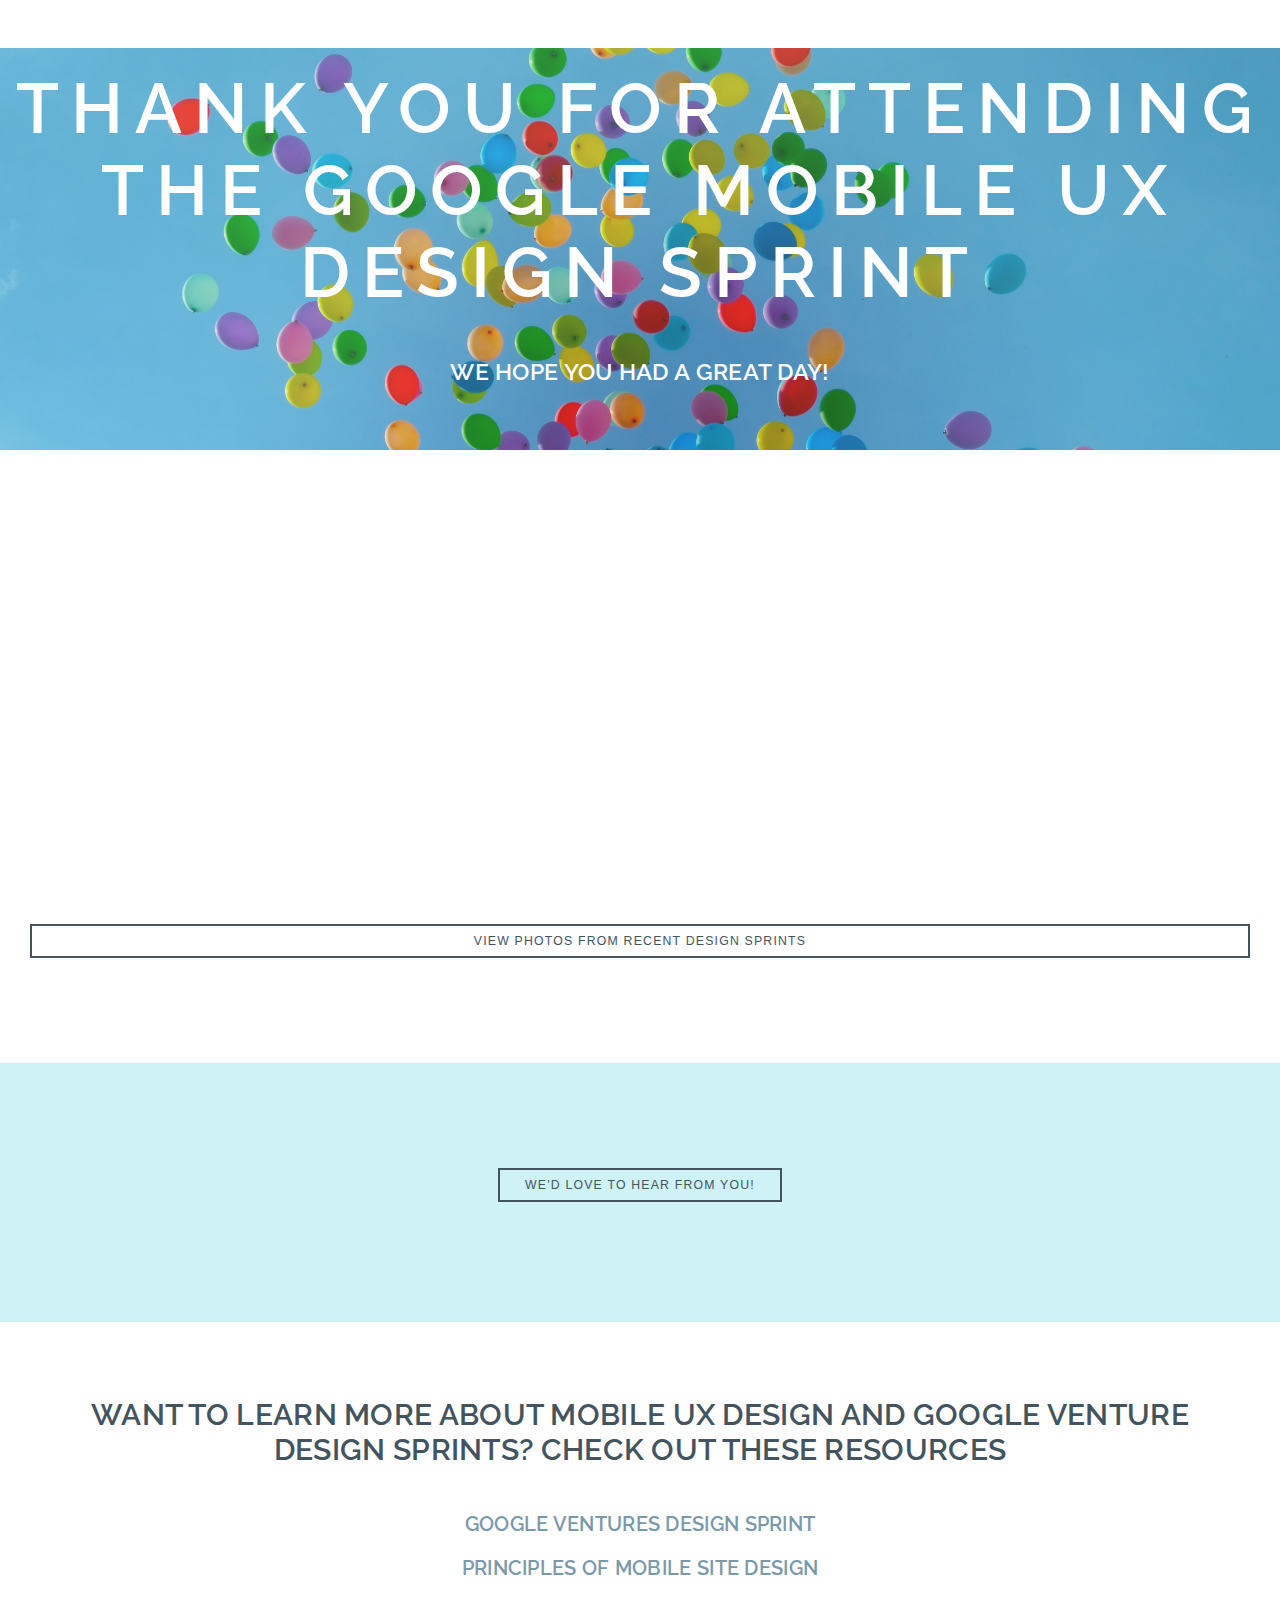
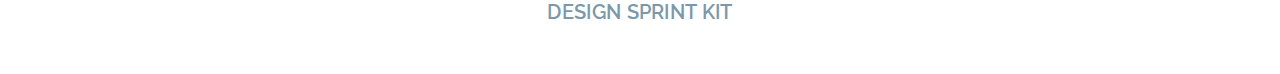
<file: Mobile UX Design Sprint Final Site/Mobile UX Design Sprint Final Site/after.html>
<!DOCTYPE html>
<html lang="en">
<head>
	<meta charset="UTF-8">
	<title>Mobile UX Design Sprint | Home</title>

	<link href="https://fonts.googleapis.com/css?family=Lato:400,400i|Raleway:500,600" rel="stylesheet">
	<link href="https://maxcdn.bootstrapcdn.com/font-awesome/4.7.0/css/font-awesome.min.css" rel="stylesheet" integrity="sha384-wvfXpqpZZVQGK6TAh5PVlGOfQNHSoD2xbE+QkPxCAFlNEevoEH3Sl0sibVcOQVnN" crossorigin="anonymous">
	<link rel="stylesheet" href="css/style.css">
	  <link rel="stylesheet" href="css/after.css">

</head>
<body>

	<header>

		<div>
			<h1> Thank you for attending the Google Mobile UX Design Sprint</h1>
			<h2>We hope you had a great day!</h2>
		</div>
	</header>
	<nav>
		<a class="hamburger" href=""><i class="fa fa-bars"></i></a>
    <ul>
    			<li><a href="index.html">Home</a></li>
    			<li><a href="before.html">Before You Attend</a></li>
    			<li><a href="registration.html">Register</a></li>
    			<li><a href="schedule.html">Schedule</a></li>
    			<li><a href="faq.html">FAQ</a></li>
    			<li><a href="After.html">After the Sprint</a></li>

    		</ul>

	</nav>
	<section>
		<div class="grid-wrapper articles">
			<article class="video">
			<iframe width="560" height="315" src="https://www.youtube.com/embed/me8ARWRsg9w" frameborder="0" gesture="media" allow="encrypted-media" allowfullscreen></iframe>
			</article>

			<button class="view-photos"> View Photos from Recent Design Sprints</button>

<a id="photo" href="https://photos.google.com/share/AF1QipNn8odNc4-NHmsV4RbBXcZprfuD4wXlDRpEsilvWExGGdyVfZ1WBt_Ql_bZjoBviw?key=ZHdIWDNIU2pfRE1GMVNXd1hkWkxPelZhMGl2Q05B">Design Sprint Photo Album</a>
		</div>
	</section>
	<section id="feedback" class="callout feedback">
		<div class="wrap">
			<button class="survey">We'd love to hear from you!</button>
			<p class="feedback-form">In order to continue improving and making Design Sprints even better, please take a moment to fill out our survey by clicking <a href="https://docs.google.com/forms/d/e/1FAIpQLSfHoedBpG-XBqdgOAG7CAClUMQ9MBTc1vEhhyiYQHMKjTqGZg/viewform?usp=sf_link"> HERE </a>. </p>
			<p></p>

		</div>
	</section>
	<section id="gallery">
		<div class="wrap">
			<h2>Want to learn more about Mobile UX Design and Google Venture Design Sprints? Check out these resources</h2>
			<div class="grid-wrapper">
				<div>
					<a href="http://www.gv.com/sprint/">Google Ventures Design Sprint</a>
				</div>
				<div>
					<a href="https://www.thinkwithgoogle.com/marketing-resources/experience-design/principles-mobile-site-design-delight-users-drive-conversions/">Principles of Mobile Site Design</a>
				</div>
				<div>
					<a href="https://designsprintkit.withgoogle.com/">Design Sprint Kit</a>
				</div>
			</div>

		</div>
	</section>
	<script
  src="http://code.jquery.com/jquery-3.2.1.min.js"
  integrity="sha256-hwg4gsxgFZhOsEEamdOYGBf13FyQuiTwlAQgxVSNgt4="
  crossorigin="anonymous"></script>
		<script src="js/main.js"></script>

</body>
</html>
</file>
<file: Final_Project/css/main.css>
@import url('https://fonts.googleapis.com/css?family=Roboto:300,400');
/* --------------------------------------------------------------------------
Base styles:
----------------------------------------------------------------------------- */
/* Fix to include padding and border in the total width for each element */
*
body{
  font-family:"Roboto", sans-serif;
  font-size:15px;
  font-weight:300px;
  text-align: center;
  background-color: white;
  padding-top: 50px;
  margin: 20px;
  color: black;
  text-align: left;

}

nav a{
  display: inline-block;
  padding-left: 15px;
  padding-right: 15px;
  color: white;
  text-align: center;
  margin-left: 0px;

}

header{
  background-color: #255FDB;
  padding:20px;
  margin: 25px;
  color: #F1F3F4;
  text-align: center;
}

main{
  display:grid;
  margin-left: 200px;
}

h2 {
  color: green;
  margin-left: 150px;
}

p {

}

ul {


}

footer{
  margin: 50px;
  color:#25272B;
};

/* Fix for responsive images */
img {
  max-width: 100%;
}
</file>
<file: lazy_days/css/style.css>
@import url('https://fonts.googleapis.com/css?family=Open+Sans:400,700,700i|Spectral:400,400i');

body {
  text-align: center;
  font-family: "Spectral", sans-serif;
  margin-right: 300px;
  margin-left: 300px;
}

header {
  background-color: #FCEE21;
  color: #333333;
  font-size: 40px;
  font-family: "Open Sans", sans-serif;
  text-transform: uppercase;
}

a {
  font-size: 16px;
  text-decoration: none;
  color: #333333;
}

a:hover {
  color: blue;
}

h2 {
  font-family: "Open Sans", sans-serif;
  font-size: 24px;
  text-transform: uppercase;

}

h3 {
  font-family: "Spectral", sans-serif;
  font-size: 22px;
  font-style: italic;
}
p {
  text-align: left;
}

img {
  display: block;
  margin: 0 auto;
}

footer {
  background-color: #FCEE21;
  text-align: left;
}
</file>
<file: Mobile UX Design Sprint Final Site/css/style.css>
/* ----------------------------------------
	Base Styles
	------------------------------------------- */
	* {
		box-sizing: border-box;
	}

	html {
		font-size: 15px;
	}

	body {
		font-family: 'Raleway', sans-serif;
		-webkit-font-smoothing: antialiased;
		margin: 0;
		text-transform: uppercase;
		letter-spacing: .02em;
		text-align: center;
		color: #44545E;
	}

	/* Responsive images */
	img {
		max-width: 100%;
	}

	/* ----------------------------------------
	Typography
	------------------------------------------- */
	p {
		font-family: 'Lato', sans-serif;
		text-transform: none;
		line-height: 1.4;
	}

	h1, h2, h3, h4 {
		font-weight: 600;
	}

	h1 {
		font-size: 37.5px;
		letter-spacing: 12px;
	}

	h2 {
		margin-bottom: 45px;
	}

	h3 {
		margin-bottom: 45px;
	}

	a {
		text-decoration: none;
		color: #7B98AA;
		font-weight: 600;
		transition: all .3s ease-in-out;
	}

	a:hover {
		color: #44545E;
	}

	/* ----------------------------------------
	Layout
	------------------------------------------- */
	section {
		padding: 105px 30px;
	}

	.wrap {
		/*Hint: Add a max-width so anything inside a container with the class .wrap won't stretch too wide*/

		/*Hint #2: Use margin: 0 auto; to center anything with the class .wrap*/
	}

	.grid-wrapper {
		display: grid;
		grid-template-columns: repeat(3, 1fr);
		grid-gap: 20px;
	}

	.callout {
		background-color: #CFF2F6;
	}

	/* ----------------------------------------
	Header
	------------------------------------------- */
	header {
		background-repeat: no-repeat;
		background-size: cover;
		background-image: url('../images/Postits.jpg');
		background-attachment: fixed;
		height: 50vh;
		display: flex;
	  align-items: center;
	  justify-content: center;

	}

header h1 {
	color: white;
	font-size: 70px;
}

	nav {
		position: fixed;
		top: 0;
		left: 0;
		right: 0;
		background-color: white;
		z-index: 100;
	}

	ul a {
		text-transform: none;
	}

	ul {
		padding: 0;
		list-style: none;
	}

	nav li {
		display: inline-block;
		padding: 3px 60px;
	}

	nav a {
		font-weight: 600;
		letter-spacing: 0.75px;

		display: inline-block;
		border-bottom: none;
		text-transform: uppercase;
	}

	.hamburger {
		font-size: 20px;
		margin: 10px 0;
		padding-left: 20px;
		display: none;
	}

	h1 a,
	h1 a:hover,
	header h2 {
		color: #9AA0A6;
	}


	/* ----------------------------------------
	Buttons
	------------------------------------------- */
	button {
		cursor: pointer;
		outline: 0;
		border: 2px solid #44545E;
		color: #44545E;
		padding: 8px 25.5px;
		background-color: transparent;
		font-weight: 500;
		text-transform: uppercase;
		font-size: 12.299px;
		letter-spacing: 1.2px;
		transition: all .3s ease-in-out;
	}

	button:hover {
		background-color: #44545E;
		color: white;
		font-weight: 600;
	}

	.articles button {
		margin-top: 30px;
	}

	/* ----------------------------------------
	About
	------------------------------------------- */

	.about h2 {
		margin-bottom: 0;
	}

	input {
		border: 2px solid #44545E;
		margin-bottom: 12px;
		padding: 10px 10px;
		outline: 0;
	}

	::-webkit-input-placeholder {
	   color: #7C878E;
	   text-transform: uppercase;
	   letter-spacing: 0.75px;
	   font-size: 12.299px;
	   font-weight: 600;
	}

	:-moz-placeholder { /* Firefox 18- */
	   color: #7C878E;
	   text-transform: uppercase;
	   letter-spacing: 0.75px;
	   font-size: 12.299px;
	   font-weight: 600;
	}

	::-moz-placeholder {  /* Firefox 19+ */
	   color: #7C878E;
	   text-transform: uppercase;
	   letter-spacing: 0.75px;
	   font-size: 12.299px;
	   font-weight: 600;
	}

	:-ms-input-placeholder {
	   color: #7C878E;
	   text-transform: uppercase;
	   letter-spacing: 0.75px;
	   font-size: 12.299px;
	   font-weight: 600;
	}



	/* ----------------------------------------
	Place your media queries below this comment!
	------------------------------------------- */

	@media only screen and (max-width: 700px) {
 ul{
   display: none;
   width: 100%;

 }
 .hamburger{
   display: block;
   text-align: left;
 }
 nav li {
   display: block;
	 text-align: left;
 }
}
</file>
<file: monument_blog/css/style.css>
@import url('https://fonts.googleapis.com/css?family=Lato|Raleway:400,600');

/* ----------------------------------------
Base Styles
------------------------------------------- */
body {
	font-family: "Raleway", sans-serif;
	font-weight: 600;
	text-align: center;
	color: #44545E;
	margin-top: 20px;
	text-transform: uppercase;
}

nav a {
	color: #7B98AA;
	font-size: 16px;
	padding-left: 40px;
	padding-right: 40px;
	text-decoration: none;
}

header{
	padding-bottom: 40px;
}

h1 a{
	font-size: 37px;
	letter-spacing: .4em;
	color: #44545E;
	text-decoration: none;
}

.wrapper {
	display: grid;
	grid-template-columns: 70% 30%;
	grid-column-gap: 70px;
}

h2 {
	font-size: 23px;
	text-align: left;
	padding-bottom: 40px
}

h3 {
	font-size: 18px;
	text-align: left;
}

ul {
	text-align: left;
	text-decoration: none;
}

main {
	max-width: 1200px;
	margin: 0 auto;
}

#about {
	padding-top: 40px;
	text-decoration: none;
}

ul {
	text-align: left;
	text-transform: capitalize;
	text-decoration: none;

}

p {
	font-family: "lato" sans-serif;
	font-weight: 400;
	font-size: 15px;
	text-align: left;
	text-transform: lowercase;
	line-height: 22px;
}

footer {
	font-size: 15px;
	background-color: #CDF3F6;
	padding-top: 35px;
	padding-bottom: 35px;
}

footer a {
	text-decoration: none;
	padding-left: 10px;
	padding-right: 10px;
	color: #44545E;
}

p {
	text-transform: capitalize;
}

footer p {
	font-family: "lato", sans-serif;
	font-weight: 400;
	text-align: center;


}
/* Fix for responsive images */
img {
	max-width: 100%;
}
</file>
<file: select_fun/css/style.css>
@import url('https://fonts.googleapis.com/css?family=Lato:400,700');

/******************************************
/* BASE STYLES
/*******************************************/
* {
  box-sizing: border-box;
}

body {
  color: #000;
  font-size: 12px;
  line-height: 1.2;
  font-family: 'Lato', Arial, sans-serif;
  text-align: center;
  margin: 0;
}

/******************************************
/* LAYOUT
/*******************************************/

/* Center the container */

header {
  padding: 30px;
  background-color: #FCEE21;
}

#boxes {
  margin: 20px;
}

#boxes section {
  display: flex;
  justify-content: space-between;
  flex-wrap: wrap;
  margin-bottom: 10px;
}

section article,
section div {
  width: 24%;
  border: 2px solid #29ABE2;
  padding: 10px;
}

.boring article,
.boring div {
  border: 2px solid #8E8E8E;
}

button {
  background-color: #29ABE2;
  border: none;
  display: inline-block;
  margin: 30px 20px 20px;
  font-size: 15px;
  padding: 8px 20px;
  cursor: pointer;
  color: white;
  outline: none;
}

#party-time {
  background-color: #FF31A0;
}

footer {
  padding: 20px;
  background-color: #FCEE21;
  display: none;
}

.selected {
  border: 2px solid #FF31A0;
}


/******************************************
/* ADDITIONAL STYLES
/*******************************************/
.snazzy {
font-size: 50px;
color: pink;
text-decoration: underline;
}

.fun {
font-size: 10px;
color: blue;
}
</file>
<file: Mobile UX Design Sprint Final Site/css/after.css>
header{
background-image: url('../images/after.jpg');
height: 50vh;
}
header h1, header h2{
 color: white;
}

#gallery {
font-size: 20px;
margin: 0 auto;
padding: 50px;
}

#about{
margin-top: 50px;
}

.grid-wrapper {
 display: grid;
 grid-template-columns: repeat(1, 1fr);
 grid-gap: 20px;
 margin: 0 auto;
}

ul a{
 display: none;
}

#hamburger{
 align: left;
}

#photo {
 display: none;
}

.feedback-form{
 display: none;
}
</file>
<file: Mobile UX Design Sprint Final Site/css/before.css>
header{
background-image: url('../images/before.jpg');
height: 50vh;
}

header h1 {
  color: #44545E;
  font-size: 60px;
}

header h2{
 color: #44545E;
}


#gallery {
font-size: 20px;
margin: 0 auto;
padding: 50px;
}

#about{
margin-top: 50px;
}

.grid-wrapper {
 display: grid;
 grid-template-columns: repeat(1, 1fr);
 grid-gap: 20px;
 margin: 0 auto;
}

.prepare{
 display: none;
}

.location{
 display: none;
}
</file>
<file: Mobile UX Design Sprint Final Site/css/faq.css>
header {
  background-image: url('../images/lightbulb2.jpg');
  height: 55vh;
}

h1 a {
  color: white;
}

section {
  text-align: left;
}

h4 {
  font-weight: bold;
  text-decoration: underline;
  font-size: 21px;
}

p {
  display: none;
  font-size: 18px;
}
</file>
<file: Mobile UX Design Sprint Final Site/css/register.css>
header{
background-image: url('../images/register.jpg');
height: 50vh;

}
header a{
 color: #F1F3F4;
}
input{
   border: 2px solid grey;
 margin: 20px;
}

p{
 margin: 50px;
 text-size:
}
Carley • Now
</file>
<file: Mobile UX Design Sprint Final Site/Mobile UX Design Sprint Final Site/css/style.css>
/* ----------------------------------------
	Base Styles
	------------------------------------------- */
	* {
		box-sizing: border-box;
	}

	html {
		font-size: 15px;
	}

	body {
		font-family: 'Raleway', sans-serif;
		-webkit-font-smoothing: antialiased;
		margin: 0;
		text-transform: uppercase;
		letter-spacing: .02em;
		text-align: center;
		color: #44545E;
	}

	/* Responsive images */
	img {
		max-width: 100%;
	}

	/* ----------------------------------------
	Typography
	------------------------------------------- */
	p {
		font-family: 'Lato', sans-serif;
		text-transform: none;
		line-height: 1.4;
	}

	h1, h2, h3, h4 {
		font-weight: 600;
	}

	h1 {
		font-size: 37.5px;
		letter-spacing: 12px;
	}

	h2 {
		margin-bottom: 45px;
	}

	h3 {
		margin-bottom: 45px;
	}

	a {
		text-decoration: none;
		color: #7B98AA;
		font-weight: 600;
		transition: all .3s ease-in-out;
	}

	a:hover {
		color: #44545E;
	}

	/* ----------------------------------------
	Layout
	------------------------------------------- */
	section {
		padding: 105px 30px;
	}

	.wrap {
		/*Hint: Add a max-width so anything inside a container with the class .wrap won't stretch too wide*/

		/*Hint #2: Use margin: 0 auto; to center anything with the class .wrap*/
	}

	.grid-wrapper {
		display: grid;
		grid-template-columns: repeat(3, 1fr);
		grid-gap: 20px;
	}

	.callout {
		background-color: #CFF2F6;
	}

	/* ----------------------------------------
	Header
	------------------------------------------- */
	header {
		background-repeat: no-repeat;
		background-size: cover;
		background-image: url('../images/postits.jpg');
		background-attachment: fixed;
		height: 50vh;
		display: flex;
	  align-items: center;
	  justify-content: center;

	}

header h1 {
	color: white;
	font-size: 70px;
}

	nav {
		position: fixed;
		top: 0;
		left: 0;
		right: 0;
		background-color: white;
		z-index: 100;
	}

	ul a {
		text-transform: none;
	}

	ul {
		padding: 0;
		list-style: none;
	}

	nav li {
		display: inline-block;
		padding: 3px 60px;
	}

	nav a {
		font-weight: 600;
		letter-spacing: 0.75px;

		display: inline-block;
		border-bottom: none;
		text-transform: uppercase;
	}

	.hamburger {
		font-size: 20px;
		margin: 10px 0;
		padding-left: 20px;
		display: none;
	}

	h1 a,
	h1 a:hover,
	header h2 {
		color: #9AA0A6;
	}


	/* ----------------------------------------
	Buttons
	------------------------------------------- */
	button {
		cursor: pointer;
		outline: 0;
		border: 2px solid #44545E;
		color: #44545E;
		padding: 8px 25.5px;
		background-color: transparent;
		font-weight: 500;
		text-transform: uppercase;
		font-size: 12.299px;
		letter-spacing: 1.2px;
		transition: all .3s ease-in-out;
	}

	button:hover {
		background-color: #44545E;
		color: white;
		font-weight: 600;
	}

	.articles button {
		margin-top: 30px;
	}

	/* ----------------------------------------
	About
	------------------------------------------- */

	.about h2 {
		margin-bottom: 0;
	}

	input {
		border: 2px solid #44545E;
		margin-bottom: 12px;
		padding: 10px 10px;
		outline: 0;
	}

	::-webkit-input-placeholder {
	   color: #7C878E;
	   text-transform: uppercase;
	   letter-spacing: 0.75px;
	   font-size: 12.299px;
	   font-weight: 600;
	}

	:-moz-placeholder { /* Firefox 18- */
	   color: #7C878E;
	   text-transform: uppercase;
	   letter-spacing: 0.75px;
	   font-size: 12.299px;
	   font-weight: 600;
	}

	::-moz-placeholder {  /* Firefox 19+ */
	   color: #7C878E;
	   text-transform: uppercase;
	   letter-spacing: 0.75px;
	   font-size: 12.299px;
	   font-weight: 600;
	}

	:-ms-input-placeholder {
	   color: #7C878E;
	   text-transform: uppercase;
	   letter-spacing: 0.75px;
	   font-size: 12.299px;
	   font-weight: 600;
	}



	/* ----------------------------------------
	Place your media queries below this comment!
	------------------------------------------- */

	@media only screen and (max-width: 700px) {
 ul{
   display: none;
   width: 100%;

 }
 .hamburger{
   display: block;
   text-align: left;
 }
 nav li {
   display: block;
	 text-align: left;
 }
}
</file>
<file: Mobile UX Design Sprint Final Site/Mobile UX Design Sprint Final Site/css/after.css>
header{
background-image: url('../images/after.jpg');
height: 50vh;
}
header h1, header h2{
 color: white;
}

#gallery {
font-size: 20px;
margin: 0 auto;
padding: 50px;
}

#about{
margin-top: 50px;
}

.grid-wrapper {
 display: grid;
 grid-template-columns: repeat(1, 1fr);
 grid-gap: 20px;
 margin: 0 auto;
}

ul a{
 display: none;
}

#hamburger{
 align: left;
}

#photo {
 display: none;
}

.feedback-form{
 display: none;
}
</file>
